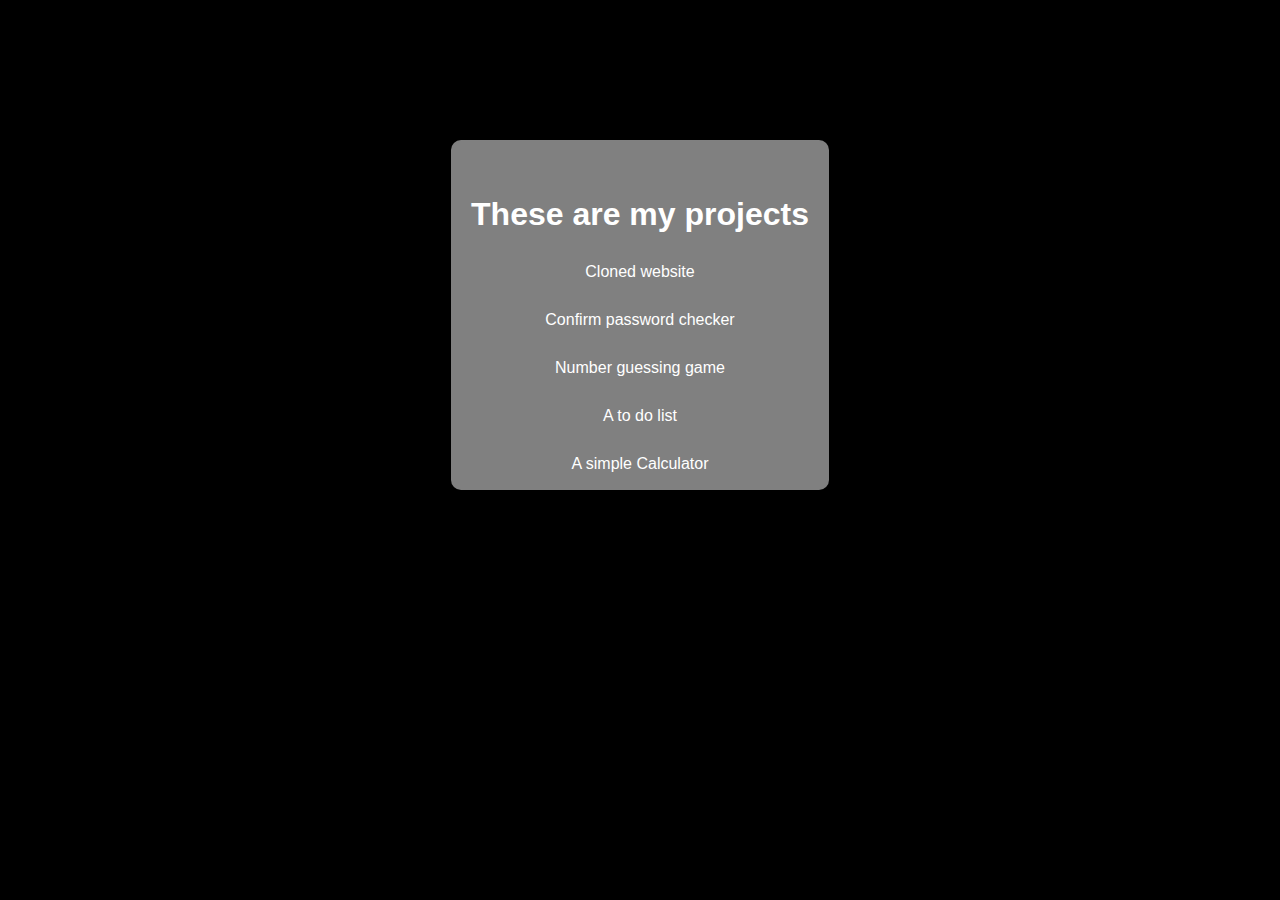
<file: project-lists/index.html>
<!DOCTYPE html>
<html lang="en">

<head>
    <meta charset="UTF-8">
    <meta http-equiv="X-UA-Compatible" content="IE=edge">
    <meta name="viewport" content="width=device-width, initial-scale=1.0">
    <link rel="stylesheet" href="project-lists.css">
    <title>Project lists</title>
</head>

<body>
    <div class="container">
        <h1>These are my projects</h1>
        <li><a href="website-template/website-template.html">Cloned website</a></li>
        <li><a href="confirm-password/index.html">Confirm password checker</a></li>
        <li><a href="number-guessing-game/index.html">Number guessing game</a></li>
        <li><a href="to-do-list/to-do-list.html">A to do list</a></li>
        <li><a href="calculator/index.html">A simple Calculator</a></li>

    </div>

</body>

</html>
</file>
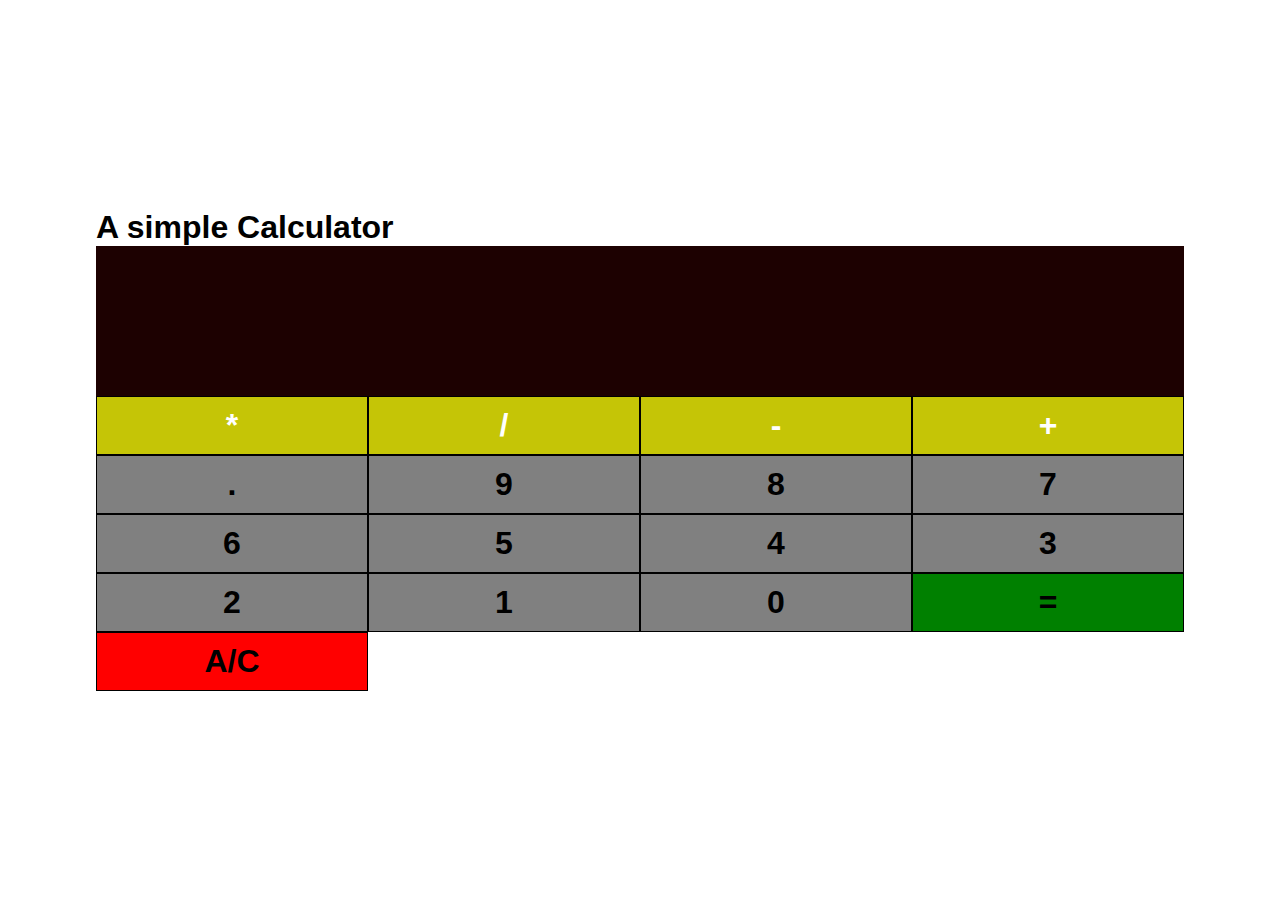
<file: project-lists/calculator/index.html>
<!DOCTYPE html>
<html lang="en">

<head>
    <meta charset="UTF-8">
    <meta http-equiv="X-UA-Compatible" content="IE=edge">
    <meta name="viewport" content="width=device-width, initial-scale=1.0">
    <link rel="stylesheet" href="style.css">
    <title>Calculator</title>
</head>

<body>

    <div class="calculator">
        <h1>A simple Calculator</h1>
        <form>
            <input type="text" class="display-input" id="display">
        </form>

        <div class="buttons">
            <!--- YELLOW BTN ----->
            <!--- YELLOW BTN ----->
            <!--- YELLOW BTN ----->
            <!--- YELLOW BTN ----->

            <button type="button" class="btn btn-yellow" data-num="*">*</button>
            <button type="button" class="btn btn-yellow" data-num="/">/</button>
            <button type="button" class="btn btn-yellow" data-num="-">-</button>
            <button type="button" class="btn btn-yellow" data-num="+">+</button>

            <!--- GREY BTN ------>
            <!--- GREY BTN ------>
            <!--- GREY BTN ------>
            <!--- GREY BTN ------>

            <button type="button" class="btn btn-grey" data-num=".">.</button>
            <button type="button" class="btn btn-grey" data-num="9">9</button>
            <button type="button" class="btn btn-grey" data-num="8">8</button>
            <button type="button" class="btn btn-grey" data-num="7">7</button>
            <button type="button" class="btn btn-grey" data-num="6">6</button>
            <button type="button" class="btn btn-grey" data-num="5">5</button>
            <button type="button" class="btn btn-grey" data-num="4">4</button>
            <button type="button" class="btn btn-grey" data-num="3">3</button>
            <button type="button" class="btn btn-grey" data-num="2">2</button>
            <button type="button" class="btn btn-grey" data-num="1">1</button>
            <button type="button" class="btn btn-grey" data-num="0">0</button>

            <!---- OTHER BTN ------>
            <!---- OTHER BTN ------>
            <!---- OTHER BTN ------>
            <!---- OTHER BTN ------>

            <button type="button" class="btn-equal" id="btn-equal">=</button>

            <button type="button" class="btn-clear" id="btn-clear">A/C</button>

        </div>
    </div>
    <script src="script.js"></script>
</body>

</html>
</file>
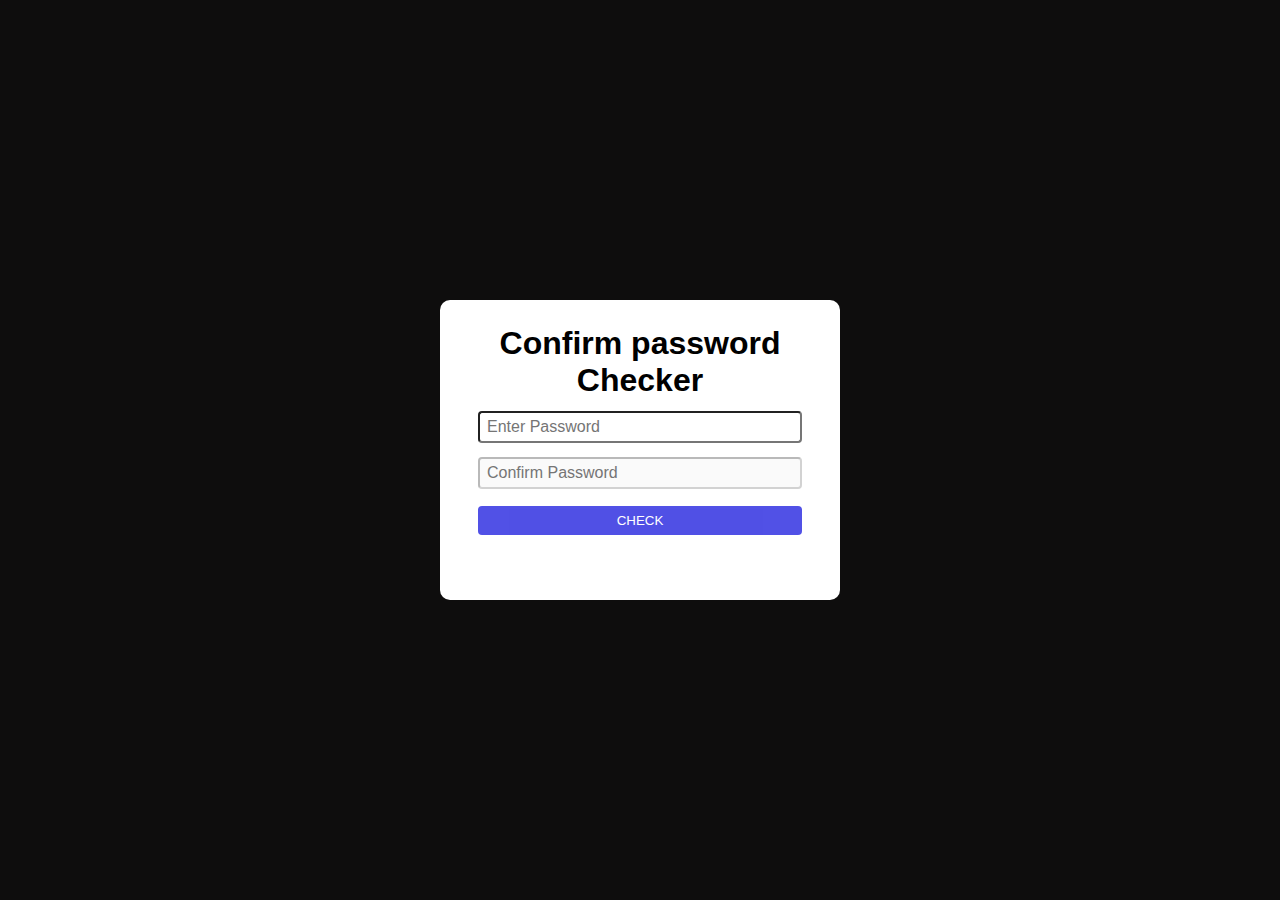
<file: project-lists/confirm-password/index.html>
<!DOCTYPE html>
<html lang="en">

<head>
    <meta charset="UTF-8">
    <meta http-equiv="X-UA-Compatible" content="IE=edge">
    <meta name="viewport" content="width=device-width, initial-scale=1.0">
    <link rel="stylesheet" href="main.css">
    <title>Confirm password</title>
</head>

<body>

    <div class="container">
        <h1>
            Confirm password Checker
        </h1>
        <form action="#">
            <input onkeyup="active()" type="password" id="pass-1" class="passw-1" placeholder="Enter Password" maxlength="20">
            <input onkeyup="active_2()" type="password" id="pass-2" class="passw-2" placeholder="Confirm Password"
                disabled maxlength="20">
            <button type="button" class="button-2" id="button-2">Show</button>
            <p id="display"></p>
            <button class="button-1" type="button" id="button-1" disabled>CHECK</button>
        </form>
    </div>
    <script src="script.js"></script>
</body>

</html>
</file>
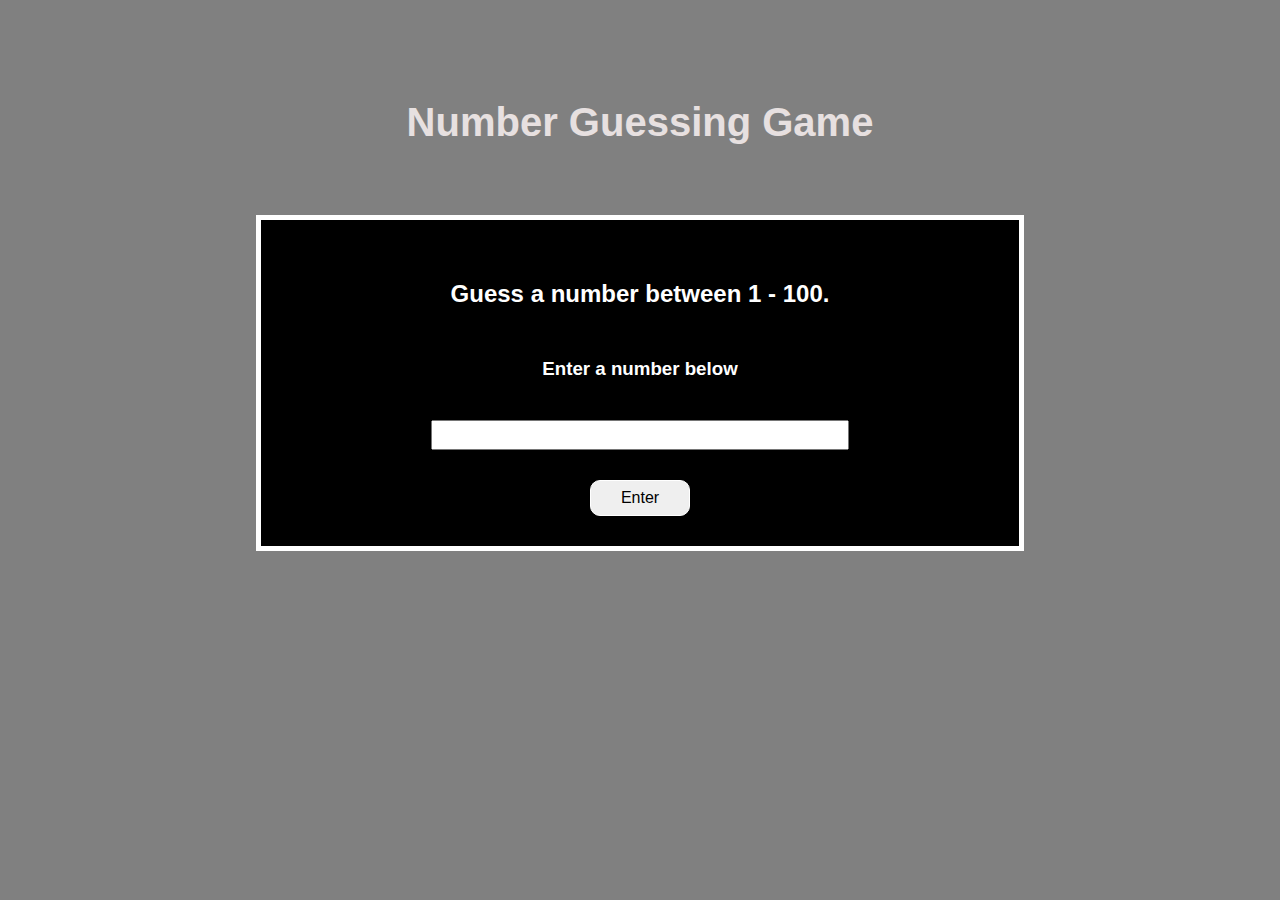
<file: project-lists/number-guessing-game/index.html>
<!DOCTYPE html>
<html lang="en">

<head>
    <meta charset="UTF-8">
    <meta http-equiv="X-UA-Compatible" content="IE=edge">
    <meta name="viewport" content="width=device-width, initial-scale=1.0">
    <title>A number guessing game app</title>
    <link rel="stylesheet" href="style.css">
</head>

<body>
    <h1>Number Guessing Game </h1>
    <div class="container">
        <h2>Guess a number between 1 - 100.</h2>
        <h3>Enter a number below</h3>
        <p></p>
        <input type="text">
        <button type="button">Enter</button>
    </div>

    <script src="script.js"></script>
</body>

</html>
</file>
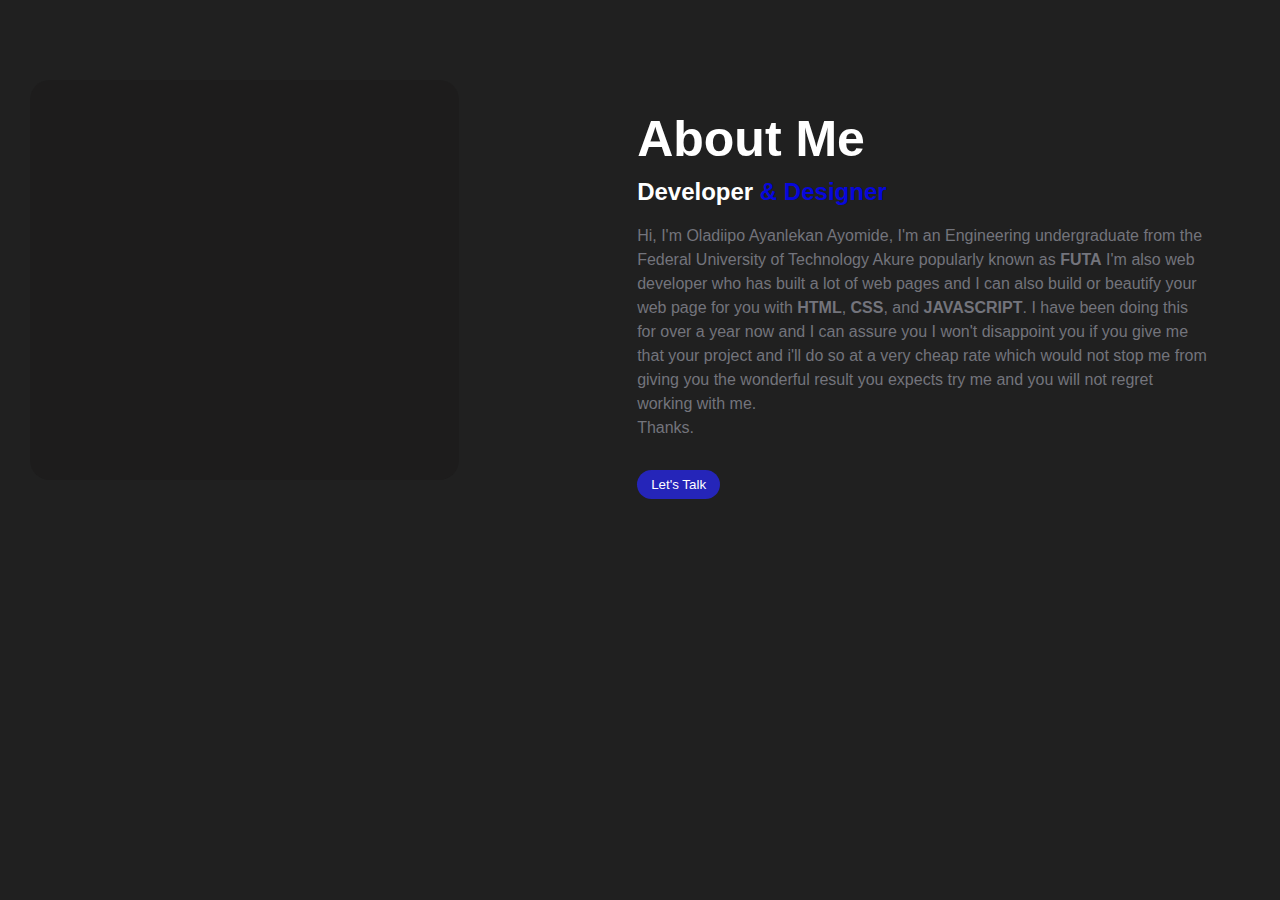
<file: about-me/about-me.html>
<!DOCTYPE html>
<html lang="en">

<head>
    <meta charset="UTF-8">
    <meta http-equiv="X-UA-Compatible" content="IE=edge">
    <meta name="viewport" content="width=device-width, initial-scale=1.0">
    <title>About us Page</title>
    <link rel="stylesheet" href="about-me.css">
</head>

<body>
    <main>

        <div class="about-me">
            <div class="my-image">
                <div class=img></div>

            </div>
            <div class="my-info">
                <div class="sub-div">
                    <h1>About Me</h1>
                    <h2>Developer <span>& Designer</span></h2>
                    <p>Hi, I'm Oladiipo Ayanlekan Ayomide, I'm an Engineering undergraduate from the Federal University
                        of Technology Akure popularly known as <b>FUTA</b> I'm also web developer who has built a lot of
                        web pages and I can also build or beautify your web page for you with <b>HTML</b>, <b>CSS</b>,
                        and <b>JAVASCRIPT</b>. I have been doing this for over a year now and I can assure you I won't
                        disappoint you if you give me that your project and i'll do so at a very cheap rate which would
                        not stop me from giving you the wonderful result you expects try me and you will not regret
                        working with me.<br> Thanks.</p>
                    <button type="button" class="btn btn-3">Let's Talk</button>
                </div>
            </div>
        </div>
    </main>
</body>

</html>
</file>
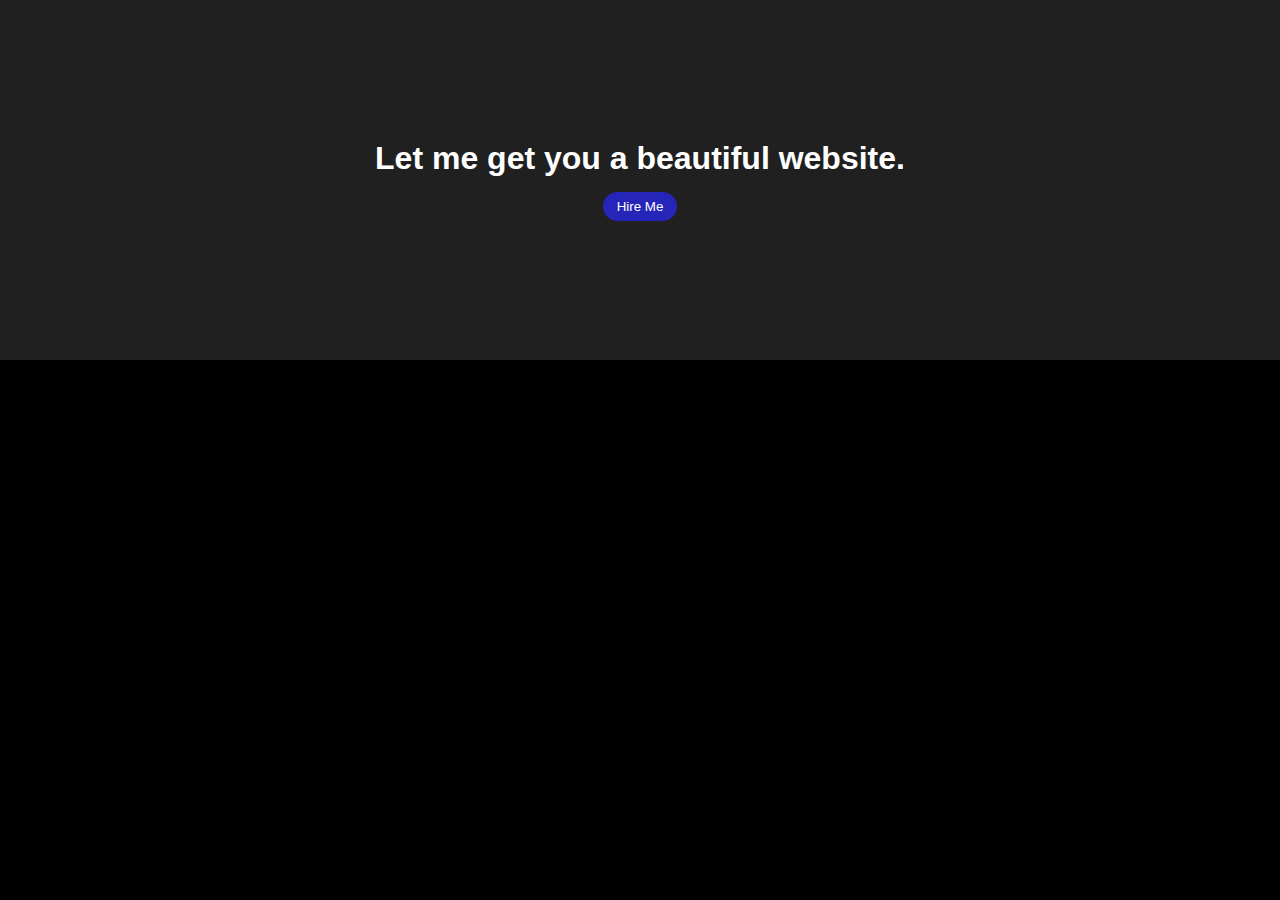
<file: contact-me/contact-me.html>
<!DOCTYPE html>
<html lang="en">

<head>
    <meta charset="UTF-8">
    <meta http-equiv="X-UA-Compatible" content="IE=edge">
    <meta name="viewport" content="width=device-width, initial-scale=1.0">
    <title>Contact me page</title>
    <link rel="stylesheet" href="contact-me.css">
</head>

<body>
    <div class="sub-section">
        <h1>Let me get you a beautiful website.</h1>
        <button type="button" class="btn btn-5">Hire Me</button>
    </div>
    </div>
</body>

</html>
</file>
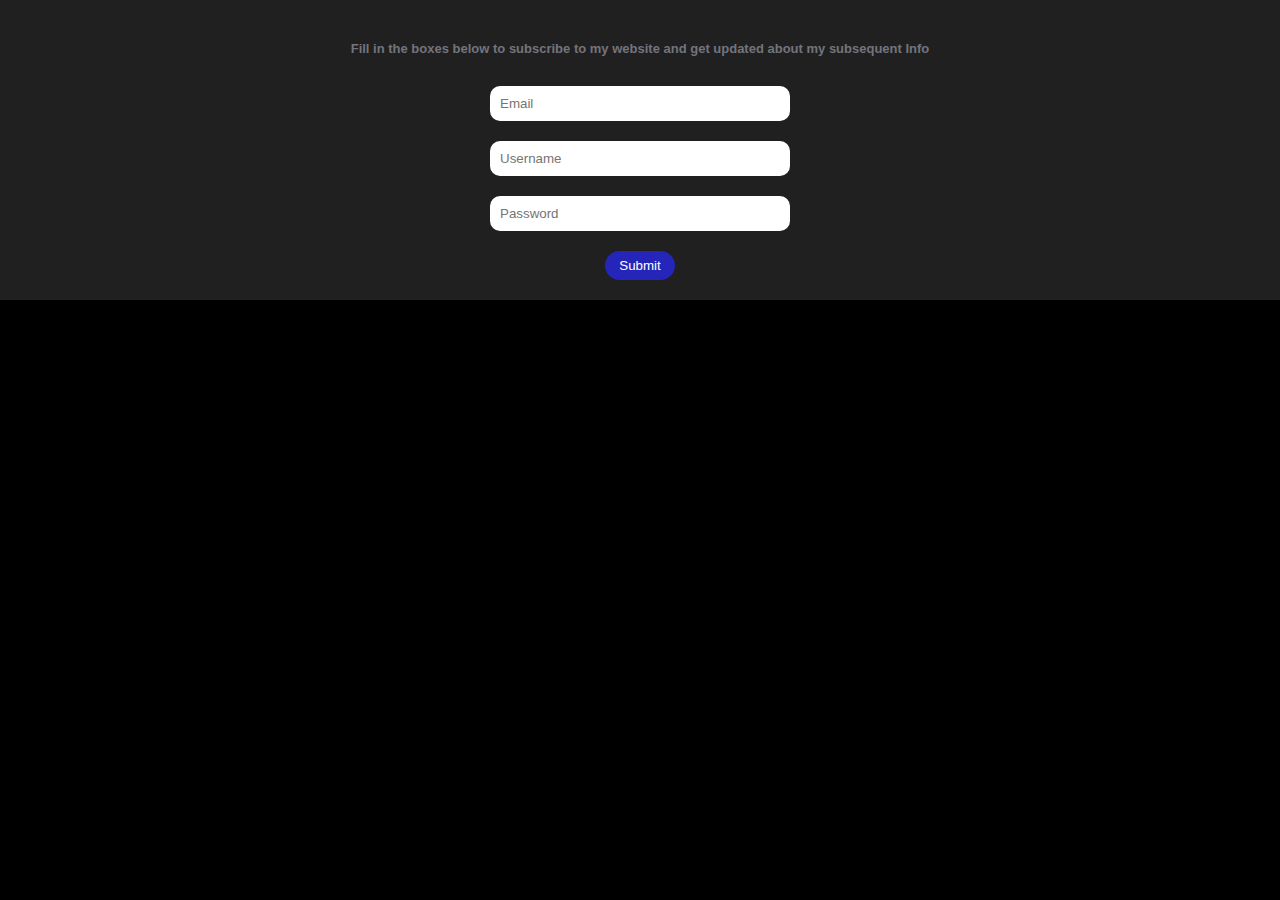
<file: form/form.html>
<!DOCTYPE html>
<html lang="en">

<head>
    <meta charset="UTF-8">
    <meta http-equiv="X-UA-Compatible" content="IE=edge">
    <meta name="viewport" content="width=device-width, initial-scale=1.0">
    <title>Form page</title>
    <link rel="stylesheet" href="form.css">
</head>

<body>

    <div class="form">
        <h3>Fill in the boxes below to subscribe to my website and get updated about my subsequent Info</h3>
        <input class="input" type="email" id="email-2" placeholder="Email">
        <input class="input" type="text" placeholder="Username">
        <input class="input last" type="password" placeholder="Password">
        <button type="button" id="btn-2" class="btn btn-6">Submit</button>
    </div>
</body>

</html>
</file>
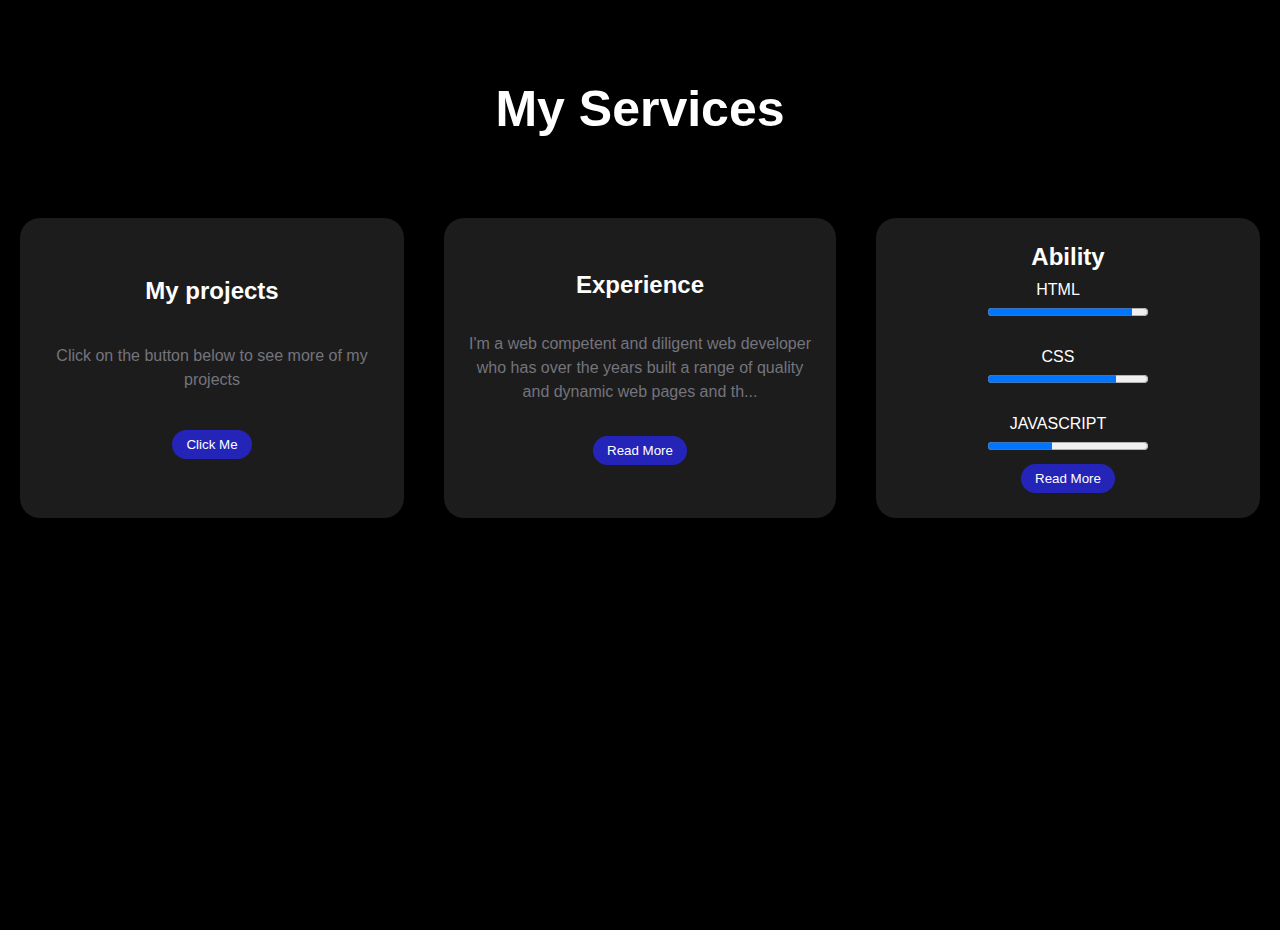
<file: service/service.html>
<!DOCTYPE html>
<html lang="en">

<head>
    <meta charset="UTF-8">
    <meta http-equiv="X-UA-Compatible" content="IE=edge">
    <meta name="viewport" content="width=device-width, initial-scale=1.0">
    <title>Service page</title>
    <link rel="stylesheet" href="service.css">
</head>

<body>
    <section>
        <h1>My Services</h1>
        <div class="service-section">
            <div class="service-1 service">

                <h2>My projects</h2>
                <p>Click on the button below to see more of my projects </p>
                <form>
                    <button type="btn" class="btn btn-4">Click Me</button>
                </form>

            </div>
            <div class="service-2 service">

                <h2>Experience</h2>
                <p>I'm a web competent and diligent web developer who has over the years built a range of quality and
                    dynamic web pages and th...
                </p>
                <button type="button" class="btn btn-4">Read More</button>
            </div>
            <div class="service-3 service">
                <h2>Ability</h2>
                <p>
                <div class="label"><label for="html">HTML</label></div>
                <progress id="html" value="90" max="100">
                    90%
                </progress>
                <br>
                <div class="label"><label for="css">CSS</label></div>
                <progress id="css" value="80" max="100">
                    80%
                </progress>
                <br>
                <div class="label"><label for="javascript">JAVASCRIPT</label></div>
                <progress id="javascript" value="40" max="100">
                    40%
                </progress>
                </p>
                <button type="button" class="btn btn-4">Read More</button>
            </div>
        </div>
    </section>


</body>

</html>
</file>
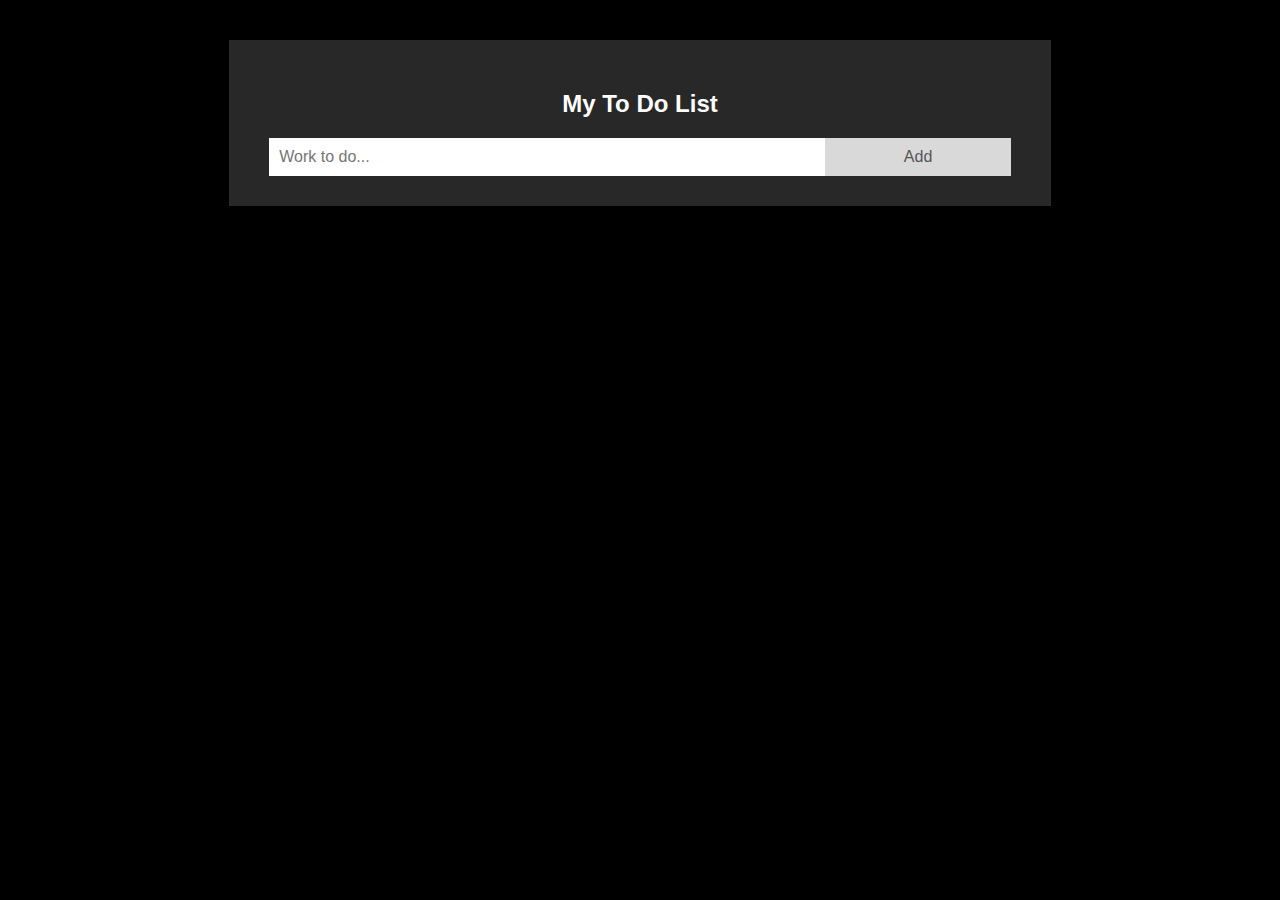
<file: project-lists/to-do-list/to-do-list.html>
<!DOCTYPE html>
<html lang="en">

<head>
    <meta charset="UTF-8">
    <meta http-equiv="X-UA-Compatible" content="IE=edge">
    <meta name="viewport" content="width=device-width, initial-scale=1.0">
    <title>To do list</title>
    <link rel="stylesheet" href="to-do-list.css">
</head>

<body>
    <div id="myDIV" class="header">
        <h2>My To Do List</h2>
        <input type="text" id="myInput" placeholder="Work to do..." maxlength="25">
        <span onclick="newElement()" class="addBtn">Add</span>
    </div>

    <ul id="myUL">

    </ul>
    <script src="to-do-list.js"></script>
</body>

</html>
</file>
<file: project-lists/project-lists.css>
* {
    margin: 0;
    padding: 0;
    box-sizing: border-box;
    font-family: sans-serif;
}

body {
    display: flex;
    flex-direction: column;
    align-items: center;
    justify-content: center;
    padding: 50px;
    margin: 20px;
    background: black;
}

.container {
    background: gray;
    text-align: center;
    max-height: 350px;
    margin: 70px auto;
    padding-top: 6px;
    border-radius: 10px;
    animation-name: rotate;
    animation-timing-function: ease;
    animation-iteration-count: 1;
    animation-duration: 4s;
    transition: all 0.5s;
}

@keyframes rotate {
    0% {
        transform: scale(0.5, 0.5);
    }


}

h1 {
    margin: 20px;
    margin-top: 50px;
    color: white;

}

li:hover {
    background: black;
    border-radius: 20px;
}

li {
    margin: 20px;
    list-style: none;
    transition: all 0.5s;
    margin-top: 30px;

}

a {
    text-decoration: none;
    color: white;
}

@media (max-width: 525px) {
    h1 {
        font-size: 25px;
    }

    li {
        font-size: 14px;
    }
}
@media (max-width: 440px) {
    h1 {
        font-size: 20px;
    }
}
@media (max-width: 395px) {
    h1 {
        font-size: 17px;
    }
}
@media (max-width: 370px) {
    h1 {
        font-size: 15px;
    }
    li {
        margin: 10px;
    }
}
@media (max-width: 350px) {
    h1 {
        font-size: 14px;
    }

    li {
        margin: 15px;
    }
}
@media (max-width: 332px) {
    h1 {
        margin-top: 25px;
    }
    li {
        margin-top: -5px;
    }
}
</file>
<file: project-lists/calculator/style.css>
* {
    margin: 0;
    padding: 0;
    box-sizing: border-box;
    font-family: sans-serif;
}

body {
    display: flex;
    align-items: center;
    justify-content: center;
    min-height: 100vh;
}

.calculator {
    flex: 0 0 85%;
}

form input {
    width: 100%;
    height: 150px;
    background: rgb(29, 1, 1);
    color: white;
    border: 0;
    outline: none;
    padding: 0 10px;
    font-size: 3rem;
}

.buttons {
    display: flex;
    flex-wrap: wrap;
}

button {
    flex: 0 0 25%;
    border: 1px solid black;
    padding: 10px;
    transition: all 1s;
    font-size: 2rem;
    font-weight: 550;
}

button:hover {
    background: blue;
}

.btn-yellow {
    background: rgb(197, 197, 6);
    color: white;
}

.btn-grey {
    background: gray;
}

.btn-equal {
    background: green;
}

.btn-clear {
    background: red;
}
</file>
<file: project-lists/confirm-password/main.css>
* {
    margin: 0;
    padding: 0;
    box-sizing: border-box;
    font-family: sans-serif;
}

body {
    display: flex;
    align-items: center;
    justify-content: center;
    height: 100vh;
    background: rgb(14, 13, 13);
}

.container {
    height: 300px;
    width: 400px;
    background: white;
    border-radius: 10px;
    padding: 20px;
    text-align: center;
    position: relative;
}

h1 {
    padding: 5px;
}

input {
    width: 90%;
    padding: 5px 60px 5px 7px;
    font-size: 16px;
    margin: 7px;
    outline: none;
    border-radius: 4px;
    border: 1px light black;

}

input:focus {
    border: 1px solid rgb(0, 26, 255);
    padding: 5px 7px;
}

#display {
    background: rgb(241, 176, 167);
    color: rgb(51, 3, 3);
    width: 90%;
    margin: 0 auto;
    padding: 5px;
    display: none;
    border: 0;
    border-radius: 4px;
}

.button-1 {
    width: 90%;
    text-align: center;
    padding: 7px;
    color: white;
    background: rgb(7, 7, 219);
    border: 0;
    margin-top: 10px;
    cursor: pointer;
    opacity: 0.7;
    transition: all 0.4s;
    border-radius: 4px;
}

.active {
    opacity: 1;
    background: rgb(7, 7, 219);
}

.button-2 {
    position: absolute;
    font-size: 14px;
    right: 39px;
    top: 52.5%;
    font-weight: 540;
    cursor: pointer;
    display: none;
    padding: 5px;
    border: 0;
    height: 30px;
    background-color: transparent;
}

@media screen and (max-width: 472px){
    .container{
        width: 350px;
    }
}
@media screen and (max-width: 364px){
    .container{
        width: 300px;
    }
    h1 {
        padding: 2px;
        font-size: 20px;
        padding-bottom: 30px;
    }
    
}
@media screen and (max-width: 364px){
    .container{
        width: 270px;
    }

}
</file>
<file: project-lists/number-guessing-game/style.css>
* {
    margin: 0;
    padding: 0;
    box-sizing: border-box;
    font-family: sans-serif;
}

body {
    text-align: center;
    background: grey;
    height: 70vh;
}

h1 {
    font-size: 40px;
    color: rgb(231, 224, 224);
    margin-top: 100px;
}

.container {
    width: 60%;
    background: black;
    border: 5px solid white;
    margin: 0 auto;
    display: flex;
    flex-direction: column;
    align-items: center;
    justify-content: flex-start;
    color: white;
    padding: 30px;
    margin-top: 70px;
}

h2 {
    padding: 30px 0;
}

h3 {
    padding: 20px 0;
}

p {
    padding: 10px 0;
}

input {
    padding: 5px;
    width: 60%;
    outline: none;
    font-size: 14px;
    margin-bottom: 10px;
}

button {
    padding: 8px;
    border: 1px solid white;
    width: 100px;
    border-radius: 10px;
    margin-top: 20px;
    font-size: 16px;
    cursor: pointer;
    transition: 0.3s;
    outline: none;
}

button:hover {
    color: white;
    background: black;
}

@media screen and (max-width: 700px) {
    .container {
        height: 380px;
    }
}

@media screen and (max-width: 568px) {
    .container {
        height: 360px;
    }
}

@media (max-width: 520px) {
    button {
        width: 70px;
    }
}

@media screen and (max-width: 508px) {
    .container {
        height: 340px;
    }

    h2 {
        padding: 20px 0;
    }

    h3 {
        padding: 15px 0;
    }

    p {
        padding: 5px 0;
    }

    body {
        height: 60vh;
    }

    h1 {
        font-size: 30px;
    }
}

@media screen and (max-width: 456px) {
    .container {
        height: 350px;
    }

}

@media screen and (max-width: 435px) {

    .container {
        height: 320px;
    }

    h2 {
        padding: 1px 0;
        font-size: 20px;
        line-height: 1.5;
        width: 90%;
    }

    button {
        margin-top: 13px;
    }

    h3 {
        font-size: 13px;
    }

    p {
        font-size: 14px;
    }
}

@media screen and (max-width: 400px) {
    h2 {
        font-size: 17px;
        line-height: 1.3;
    }

    p {
        font-size: 13px;
    }

}
</file>
<file: about-me/about-me.css>
* {
    margin: 0;
    padding: 0;
    box-sizing: border-box;
}

:root {
    --span-color: rgb(7, 7, 219);
    --hover-color: rgb(63, 63, 245);
    --button-color: rgba(39, 39, 228, 0.781);
    --para-color: rgb(115, 116, 124);
    --h1-color: #fff;
    --bg-color: rgb(29, 28, 28);
    --font-color: #fff;
}

main {
    width: 100%;
    height: 100vh;
    margin: auto;
    background: rgb(32, 32, 32);
    color: var(--h1-color);
}

.about-me {
    display: flex;
    align-items: center;
    justify-content: center;
    height: 500px;
    padding-top: 60px;
}

.my-image {
    flex-basis: 42%;
    height: 400px;
    margin-left: 30px;
}

.my-image .img {
    width: 80%;
    height: 400px;
    background: var(--bg-color);
    border-radius: 20px;
}

.my-info {
    flex-basis: 56%;
}

.sub-div {
    width: 80%;
    margin: 20px auto;
    padding-top: 30px;
    height: 400px;
}

.sub-div h1 {
    font-size: 50px;
    padding-bottom: 10px;
    font-family: sans-serif;
}

.sub-div h2 {
    padding-bottom: 18px;
    font-family: sans-serif;
}

.sub-div h2 span {
    color: var(--span-color);
}

.sub-div p {
    color: var(--para-color);
    padding-bottom: 30px;
    font-family: sans-serif;
    line-height: 1.5;
}

.btn {
    background: var(--button-color);
    padding: 7px 14px;
    border-radius: 20px;
    color: var(--font-color);
    transition: 0.4s;
    cursor: pointer;
    border: 0;

}

.btn:hover {
    background: var(--hover-color);
}
</file>
<file: contact-me/contact-me.css>
*{
    margin: 0;
    padding: 0;
    box-sizing: border-box;
}

:root{
    --span-color: rgb(7, 7, 219);
    --hover-color: rgb(63, 63, 245);
    --button-color: rgba(39, 39, 228, 0.781);
    --para-color: rgb(115, 116, 124);
    --h1-color: #fff;
    --bg-color: rgb(29, 28, 28);
    --font-color: #fff;
}
body{
    background: black;
    color: var(--font-color);
}

.sub-section{
    background: rgb(32, 32, 32);
    height: 40vh;
    width: 100%;
    display: flex;
    align-items: center;
    justify-content: center;
    flex-direction: column;
    font-family: sans-serif;
}
.sub-section button{
    margin-top: 15px;
}
.btn{
    background: var(--button-color);
    padding: 7px 14px;
    border-radius: 20px;
    color: var(--font-color);
    transition: 0.4s;
    cursor: pointer;
    border: 0;

}

.btn:hover{
    background: var(--hover-color);
}
</file>
<file: form/form.css>
*{
    margin: 0;
    padding: 0;
    box-sizing: border-box;
}

:root{
    --span-color: rgb(7, 7, 219);
    --hover-color: rgb(63, 63, 245);
    --button-color: rgba(39, 39, 228, 0.781);
    --para-color: rgb(115, 116, 124);
    --h1-color: #fff;
    --bg-color: rgb(29, 28, 28);
    --font-color: #fff;
}
body{
    background: black;
    color: var(--font-color);
    font-family: sans-serif;
}


.form{
    margin: auto 0;
    background: rgb(32, 32, 32);
    flex-basis: 50%;
    height: 300px;
    display: flex;
    flex-direction: column;
    align-items: center;
    justify-content: center;
}
.form .input{
    margin: 10px;
    padding: 10px 10px;
    width: 300px;
    outline: none;
    border-radius: 10px;
    border: 0;
}
.form button{
    margin-top: 10px;
}

.form h3{
    padding: 20px 20px;
    text-align: center;
    color: var(--para-color);
    font-family: sans-serif;
    font-size: 13px;
}

.btn{
    background: var(--button-color);
    padding: 7px 14px;
    border-radius: 20px;
    color: var(--font-color);
    transition: 0.4s;
    cursor: pointer;
    border: 0;

}

.btn:hover{
    background: var(--hover-color);
}
</file>
<file: service/service.css>
* {
    margin: 0;
    padding: 0;
    box-sizing: border-box;
    font-family: sans-serif;
}

:root {
    --span-color: rgb(7, 7, 219);
    --hover-color: rgb(63, 63, 245);
    --button-color: rgba(39, 39, 228, 0.781);
    --para-color: rgb(115, 116, 124);
    --h1-color: #fff;
    --bg-color: rgb(29, 28, 28);
    --font-color: #fff;
}

body {
    background: black;
    color: var(--font-color);
}

section {
    height: 100vh;
    padding: auto;
}

.service-section {
    display: flex;
    align-items: center;
    justify-content: center;
}

section h1 {
    margin-top: 30px;
    text-align: center;
    padding-top: 50px;
    font-size: 50px;
    font-family: sans-serif;
}

.service-section .service {
    transform: translateY(20%);
    background: var(--bg-color);
    margin: 20px;
    height: 300px;
    min-width: 30%;
    border-radius: 20px;
    flex-wrap: nowrap;
    display: flex;
    flex-direction: column;
    justify-content: space-evenly;
    align-items: center;
    padding: 20px;
    transition: all 0.5s;
}

.service:hover {
    transform: translateY(15%);
}

.service p {
    line-height: 1.5;
    text-align: center;
    color: var(--para-color);
}

.label {
    min-width: 20px;
    padding-right: 20px;
}

.btn {
    background: var(--button-color);
    padding: 7px 14px;
    border-radius: 20px;
    color: var(--font-color);
    transition: 0.4s;
    cursor: pointer;
    border: 0;

}

.btn:hover {
    background: var(--hover-color);
}
</file>
<file: project-lists/to-do-list/to-do-list.css>
* {
  box-sizing: border-box;
  font-family: sans-serif;
}

ul {
  margin: 20px auto;
  padding: 0;
  width: 65%;
  border: 0;


}

body {
  background: black;
}

ul li {
  cursor: pointer;
  position: relative;
  padding: 12px 8px 12px 40px;
  background: #eee;
  font-size: 18px;
  transition: 0.2s;
  font-family: sans-serif;


  -webkit-user-select: none;
  -moz-user-select: none;
  -ms-user-select: none;
  user-select: none;
}


ul li:nth-child(odd) {
  background: #f9f9f9;
}


ul li:hover {
  background: #ddd;
}


ul li.checked {
  background: #888;
  color: #fff;
  text-decoration: line-through;
}


ul li.checked::before {
  content: '';
  position: absolute;
  border-color: #fff;
  border-style: solid;
  border-width: 0 2px 2px 0;
  top: 10px;
  left: 16px;
  transform: rotate(45deg);
  height: 15px;
  width: 7px;
}


.close {
  position: absolute;
  right: 0;
  top: 0;
  padding: 12px 16px 12px 16px;
}

.close:hover {
  background-color: #292828;
  color: white;
}

.header {
  background-color: #292828;
  padding: 30px 40px;
  color: white;
  text-align: center;
  width: 65%;
  margin: 40px auto;
}


.header:after {
  content: "";
  display: table;
  clear: both;
}


input {
  margin: 0;
  border: none;
  border-radius: 0;
  width: 75%;
  padding: 10px;
  float: left;
  font-size: 16px;
  outline: none;
}


.addBtn {
  padding: 10px;
  width: 25%;
  background: #d9d9d9;
  color: #555;
  float: left;
  text-align: center;
  font-size: 16px;
  cursor: pointer;
  transition: 0.3s;
  border-radius: 0;
}

.addBtn:hover {
  background-color: #bbb;
}

@media screen and (max-width: 582px) {
  .header {
    margin-top: 120px;
  }

}

@media screen and (max-width: 489px) {
  .header {
    margin-top: 140px;
  }

  h2 {
    font-size: 18px;
  }

}

@media (max-width: 420px) {
  .addBtn {
    font-size: 13px;
  }

  input {
    font-size: 13px;
  }
}
@media (max-width: 370px){
  .addBtn {
    font-size: 12px;
  }

  input {
    font-size: 12px;
  }
}
</file>
